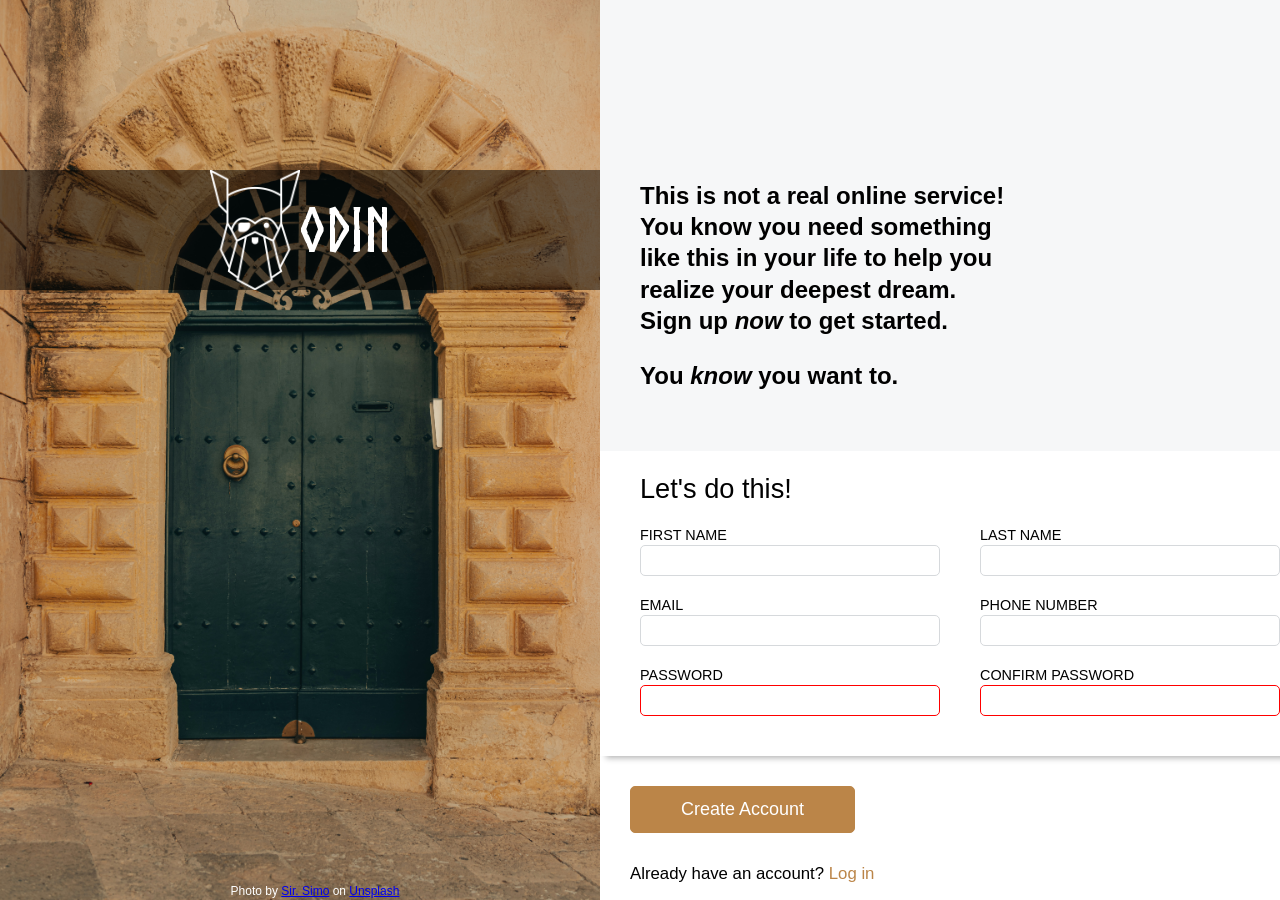
<file: index.html>
<!doctype html>
<html lang="en">
  <head>
    <meta charset="UTF-8" />
    <meta name="viewport" content="width=device-width, initial-scale=1.0" />
    <title>Sign Up</title>
    <link rel="stylesheet" href="styles.css" />
  </head>
  <body>
    <div class="container">
      <div class="side-bar">
        <img
          class="side-image"
          src="images/sir-simo-GZX8FQEV0qk-unsplash.jpg"
          alt="pretty image of a door"
        />
        <div class="logo">
          <img class="odinlogo" src="images/odin-lined.png" alt="logo" />
          <p class="logo-text">ODIN</p>
        </div>
        <p class="img-credit">
          Photo by&nbsp;
          <a href="https://unsplash.com/@sirsimo" target="_blank">Sir. Simo</a
          >&nbsp;on&nbsp;<a href="https://unsplash.com" target="_blank"
            >Unsplash</a
          >
        </p>
      </div>

      <div class="form-content">
        <header class="header">
          <h1>
            This is not a real online service! You know you need something like
            this in your life to help you realize your deepest dream.
            <p>Sign up <em>now</em> to get started.</p>
          </h1>
          <h1 class="cheeky">You <em>know</em> you want to.</h1>
        </header>
        <form id="sign-up" action="" method="get" class="sign-up-form">
          <legend>Let's do this!</legend>
          <div class="input-container">
            <div class="name">
              <div>
                <label for="fname">FIRST NAME</label>
                <input type="text" id="fname" name="first-name" required />
              </div>
              <div>
                <label for="lname">LAST NAME</label>
                <input type="text" id="lname" name="last-name" />
              </div>
            </div>
            <div class="contact-info">
              <div>
                <label for="email">EMAIL</label>
                <input type="email" id="email" name="email" required />
              </div>
              <div>
                <label for="tel">PHONE NUMBER</label>
                <input
                  type="tel"
                  id="tel"
                  name="phone-number"
                  pattern="[0-9]{10}"
                  title="Please enter a 10-digit phone number"
                  required
                />
              </div>
            </div>
            <div class="password">
              <div>
                <label for="pwd">PASSWORD</label>
                <input
                  type="password"
                  name="password"
                  id="pwd"
                  pattern=".{8,}"
                  title="Minimum 8 characters"
                  required
                />
              </div>
              <div>
                <label for="confirm-pwd">CONFIRM PASSWORD</label>
                <input
                  type="password"
                  name="confirm-pwd"
                  id="confirm-pwd"
                  pattern=".{8,}"
                  title="Minimum 8 characters"
                  required
                />
              </div>
            </div>
          </div>
        </form>
        <button type="submit" form="sign-up" class="sign-up-btn">
          Create Account
        </button>
        <p class="login">
          Already have an account? <a href="" target="_blank">Log in</a>
        </p>
      </div>
    </div>
  </body>
</html>
</file>
<file: styles.css>
@font-face {
  /* https://www.joelcarrouche.com/fonts/norse */
  font-family: "norse-bold";
  src: url("fonts/Norse-Bold.woff2") format("woff2");
  font-style: normal;
  font-weight: normal;
  font-display: swap;
}
* {
  margin: 0;
  padding: 0;
  box-sizing: border-box;
}
body {
  font-family: "Helvetica", "Arial", sans-serif;
  font-size: 12px;
  line-height: 1.3;
}
.container {
  display: flex;
}
.side-bar {
  height: 100vh;
  width: auto;
  display: flex;
  position: relative;
}

.logo {
  display: flex;
  align-items: center;
  justify-content: center;
  font-family: "norse-bold";
  font-size: 5em;
  background-color: rgba(0, 0, 0, 0.5);
  width: 100%;
  top: 5px;
  position: absolute;
  top: 170px;
}
.logo-text {
  color: white;
}
.img-credit {
  display: flex;
  align-items: center;
  justify-content: center;
  font-size: 1em;
  width: 630px;
  position: absolute;
  bottom: 0px;
  color: white;
}
.img-credit > a:visited {
  color: white;
}
.logo > img {
  width: 90px;
}

.header {
  background-color: #f6f7f8;
  padding: 40px;
  padding-bottom: 60px;
  padding-top: 180px;
}
h1 {
  width: min(75ch, 60%);
}
.cheeky {
  /*space between the header text*/
  margin-top: 24px;
}
.sign-up-form {
  box-shadow: 0 8px 6px -6px rgba(0, 0, 0, 0.3);
  padding: 40px;
  padding-top: 20px;
  display: flex;
  flex-direction: column;
  gap: 20px;
  font-size: 1.2em;
}
.sign-up-form > legend {
  font-size: 1.7rem;
}
.input-container {
  display: flex;
  flex-direction: column;
  gap: 20px;
}
.name {
  display: flex;
  gap: 40px;
}
.contact-info {
  display: flex;
  gap: 40px;
}
.password {
  display: flex;
  gap: 40px;
}
label,
input {
  display: flex;
}

.sign-up-form input[type="text"],
.sign-up-form input[type="email"],
.sign-up-form input[type="tel"],
.sign-up-form input[type="password"] {
  padding: 7px;
  border-radius: 5px;
  border: 1px solid #d6d9dc;
  width: 300px;
}
.sign-up-form input:focus {
  border: 1px solid #0066cc;
  background-color: #f0f7ff;
  outline: none;
}
.sign-up-form input[type="password"]:invalid {
  border: 1px solid red;
  outline: none;
}

.sign-up-btn {
  margin: 30px;
  padding: 12px 50px;
  border-radius: 5px;
  border: 1px solid #bb8548;
  background-color: #bb8548;
  cursor: pointer;
  font-size: 1.5em;
  color: white;
}
.login {
  margin-left: 30px;
  font-size: 1.4em;
}
.login > a {
  color: #bb8548;
  text-decoration: none;
}
</file>
